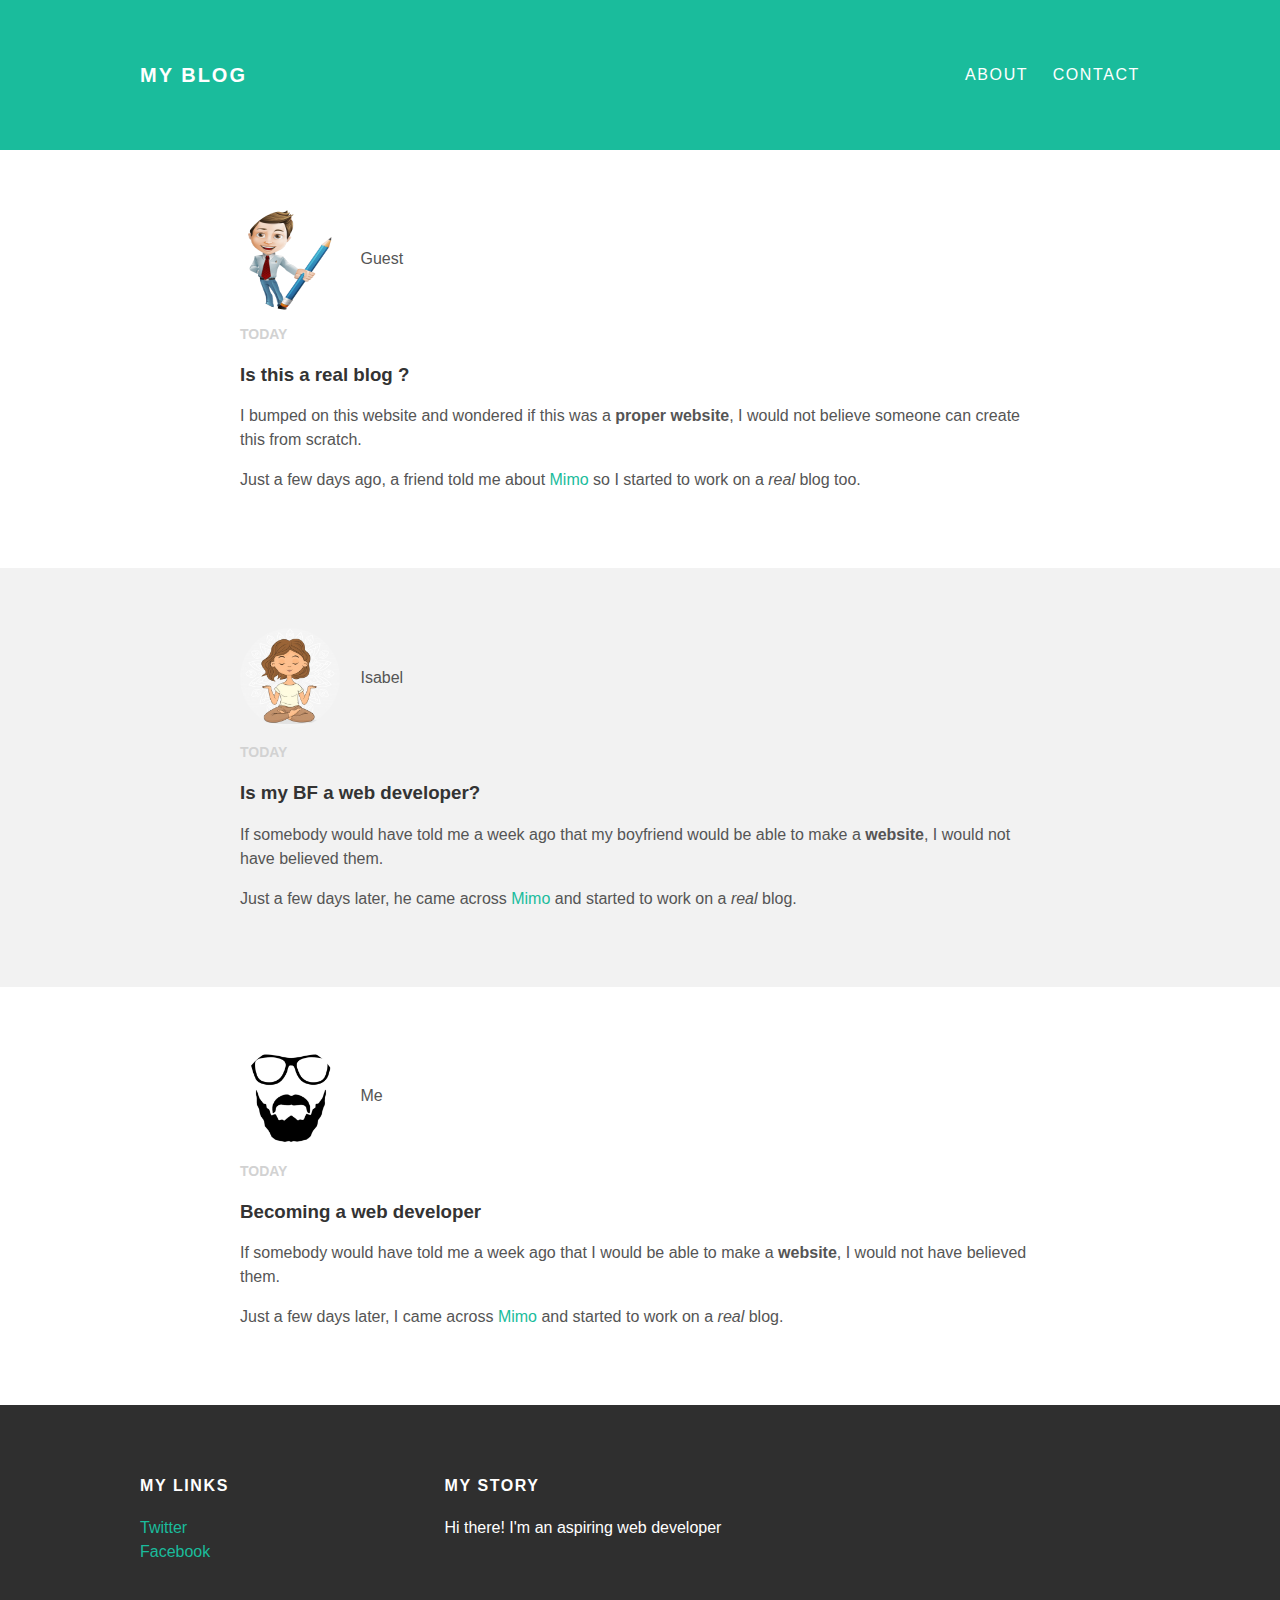
<file: index.html>
<!DOCTYPE html>
<html>
<head>
<title>My blog</title>
<link rel="stylesheet" type="text/css" href="style.css">
</head>
<body>
<div id="header">
  <div class="container">
    <a id="header-title"
    href="index.html">My Blog</a>
    <ul id="header-nav">
      <li><a href="about.html">About</a></li>
      <li><a href="mailto:gendre.kevin@gmail.com">Contact</a></li>
    </ul>
  </div> <!-- container -->
</div> <!-- header -->
<div id="content">
  <!-- another post -->
  <div class="post-container">
    <div class="post">
      <div class="post-author">
        <img src="guest.png">
        <span>Guest</span>
      </div> <!-- post-author -->
      <p class="post-date">Today</p>
      <h3 class="post-title">Is this a real blog ?</h3>
      <div class="post-content">
        <p>I bumped on this website and wondered if this was a <strong>proper website</strong>, I would not believe someone can create this from scratch.</p>
        <p>Just a few days ago, a friend told me about <a href="https://getmimo.com">Mimo</a> so I started to work on a <em>real</em> blog too.</p>
      </div> <!-- post-content -->
    </div> <!-- post -->
  </div> <!-- container -->
  <!-- another post -->
  <div class="post-container">
    <div class="post">
      <div class="post-author">
        <img src="Isa2.png">
        <span>Isabel</span>
      </div> <!-- post-author -->
      <p class="post-date">Today</p>
      <h3 class="post-title">Is my BF a web developer?</h3>
      <div class="post-content">
        <p>If somebody would have told me a week ago that my boyfriend would
          be able to make a <strong>website</strong>, I would not have believed them.</p>
        <p>Just a few days later, he came across <a href="https://getmimo.com">Mimo</a> and started to work on a <em>real</em> blog.</p>
      </div> <!-- post-content -->
    </div> <!-- post -->
  </div> <!-- container -->
  <!-- another post -->
  <div class="post-container">
    <div class="post">
      <div class="post-author">
        <img src="Me2.png">
        <span>Me</span>
      </div> <!-- post-author -->
      <p class="post-date">Today</p>
      <h3 class="post-title">Becoming a web developer</h3>
      <div class="post-content">
        <p>If somebody would have told me a week ago that I would
          be able to make a <strong>website</strong>, I would not have believed them.</p>
        <p>Just a few days later, I came across <a href="https://getmimo.com">Mimo</a> and started to work on a <em>real</em> blog.</p>
      </div> <!-- post-content -->
    </div> <!-- post -->
  </div> <!-- container -->
</div> <!-- content -->
<div id="footer">
  <div class="container">
    <div class="column">
      <h4>My Links</h4>
      <p><a href="https://twitter.com/me">Twitter</a>
        <br>
        <a href="https://facebook.com/gendrekevin">Facebook</a>
      </p>
    </div><!-- column -->
    <div class="column">
      <h4>My Story</h4>
      <p>Hi there! I'm an aspiring web developer</p>
    </div> <!-- column -->
  </div> <!-- container -->
</div> <!-- footer -->
</body>
</html>
</file>
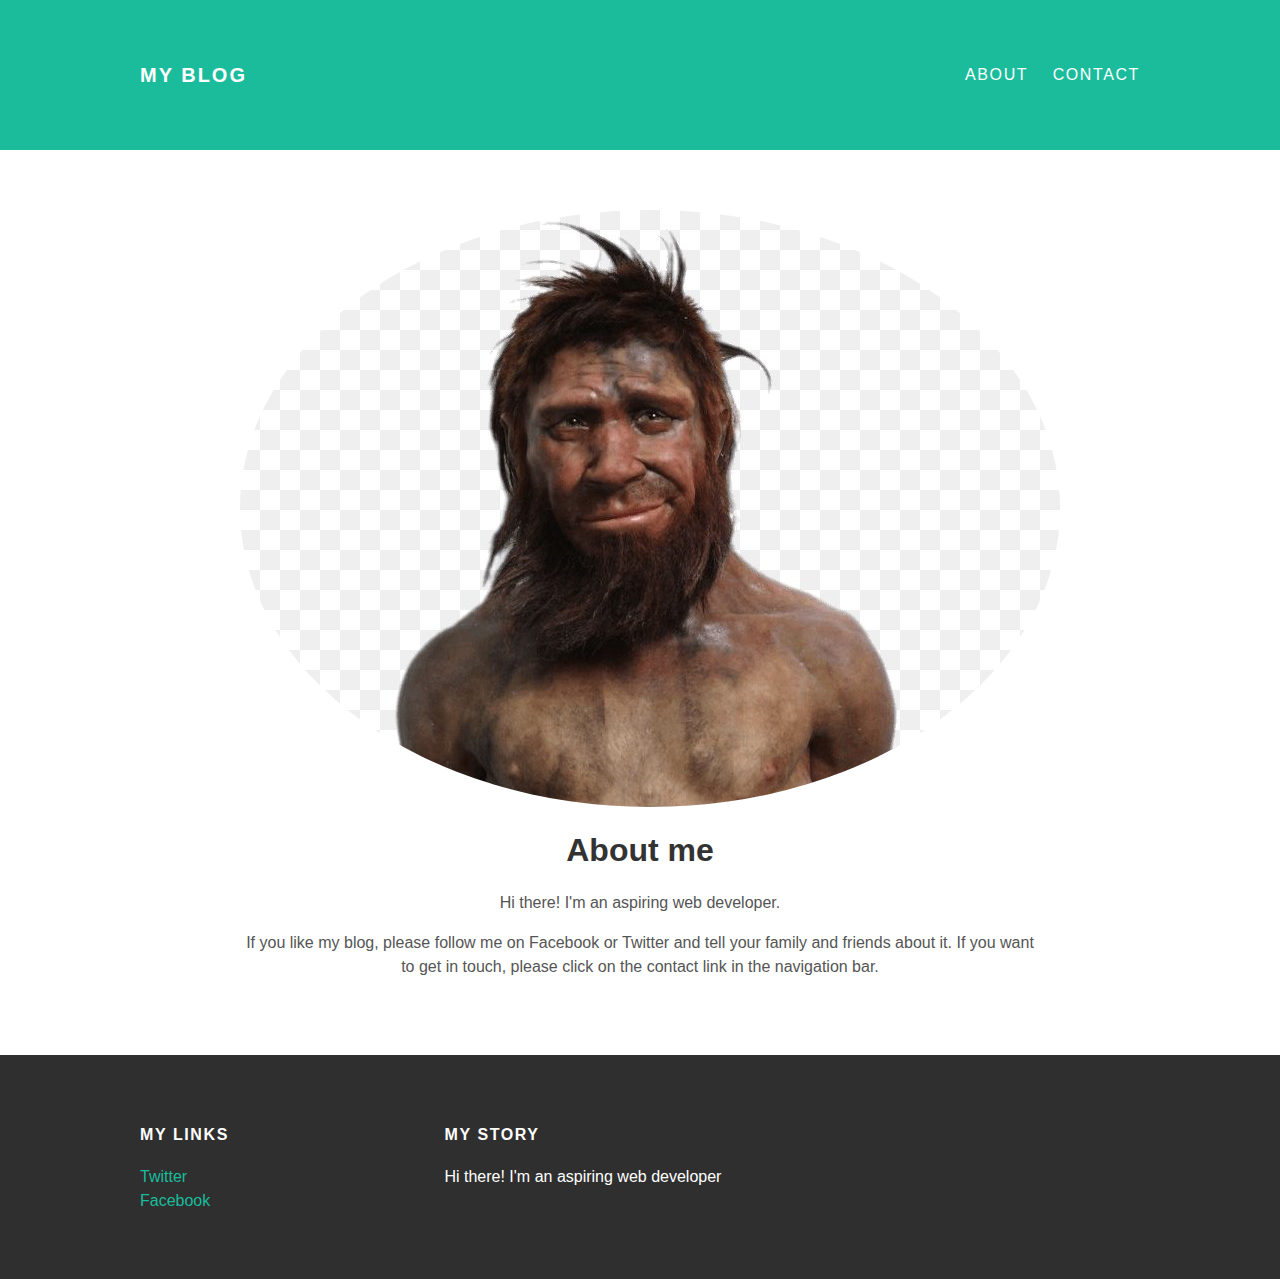
<file: about.html>
<!DOCTYPE html>
<html>
<head>
<title>My blog</title>
<link rel="stylesheet" type="text/css" href="style.css">
</head>
<body style="">
<div id="header">
  <div class="container">
    <a id="header-title"
    href="index.html">My Blog</a>
    <ul id="header-nav">
      <li><a href="about.html">About</a></li>
      <li><a href="mailto:gendre.kevin@gmail.com">Contact</a></li>
    </ul>
  </div> <!-- container -->
</div> <!-- header -->
<div id="content">
  <div class="container">
    <div class="about">
      <div class="about-author">
        <img src="Me1bc.png">
      </div> <!-- about-author -->
      <h1 class="about-title">About me</h1>
      <div class="about-content">
        <p>Hi there! I'm an aspiring web developer.</p>
        <p>If you like my blog, please follow me on Facebook or Twitter and tell your family and friends about it.
        If you want to get in touch, please click on the contact link in the navigation bar.</p>
      </div> <!-- about-content -->
    </div> <!-- about -->
  </div> <!-- container -->
</div> <!-- content -->
<div id="footer">
  <div class="container">
    <div class="column">
      <h4>My Links</h4>
      <p><a href="https://twitter.com/me">Twitter</a>
        <br>
        <a href="https://facebook.com/gendrekevin">Facebook</a>
      </p>
    </div> <!-- column -->
    <div class="column">
    <h4>My Story</h4>
    <p>Hi there! I'm an aspiring web developer</p>
    </div> <!-- column -->
  </div> <!-- container -->
</div> <!-- footer -->
</body>
</html>
</file>
<file: style.css>
@import url(http://fonts.googleapis.com/css?family=Montserrat:400, 700);

body {
  color: #555;
  margin: 0;

  font-family: 'Montserrat', sans-serif;
}

p {
  line-height: 1.5;
}

a {
  color: #1abc9c;
  text-decoration: none;
}
a:hover {
  color: #F6A623;
}

h1, h2, h3, h4 {
  color: #333;
}

.container {
  max-width: 1000px;
  margin: 0 auto;
}

.post, .about {
  max-width: 800px;
  margin: 0 auto;
  padding: 60px 0;
}

.about {
  text-align: center;
}

.post-author img{
  width: 100px;
  height: 100px;
  vertical-align: middle;
}

.post-author span{
  margin-left: 16px;
}

.post-author img,
 .about-author img {
  border-radius: 50%;
}

.post-date {
  color: #D2D2D2;

  font-size: 14px;
  font-weight: bold;

  text-transform: uppercase;
  letter-spacing: 0.1sem;
}

.post-container:nth-child(even) {
  background-color: #f2f2f2;
}

.column {
  min-width: 300px;
  display: inline-block;
  vertical-align: top;
}

#header {
  background-color: #1abc9c;
  height: 150px;
  line-height: 150px;
}

#header a {
  color: white;
  text-decoration: none;

  text-transform: uppercase;
  letter-spacing: 0.1em;
}
#header a:hover {
  color: #222;
}

#header-title {
  display: block;
  float: left;

  font-size: 20px;
  font-weight: bold;
}

#header-nav {
  display: block;
  float: right;
  margin-top: 0;
}

#header-nav li {
  display: inline;
  padding-left: 20px;
}

#footer {
  background-color: #2f2f2f;
  padding: 50px 0;
}

#footer h4 {
  color: white;
  text-transform: uppercase;
  letter-spacing: 0.1em;
}

#footer p {
  color: white;
}
</file>
